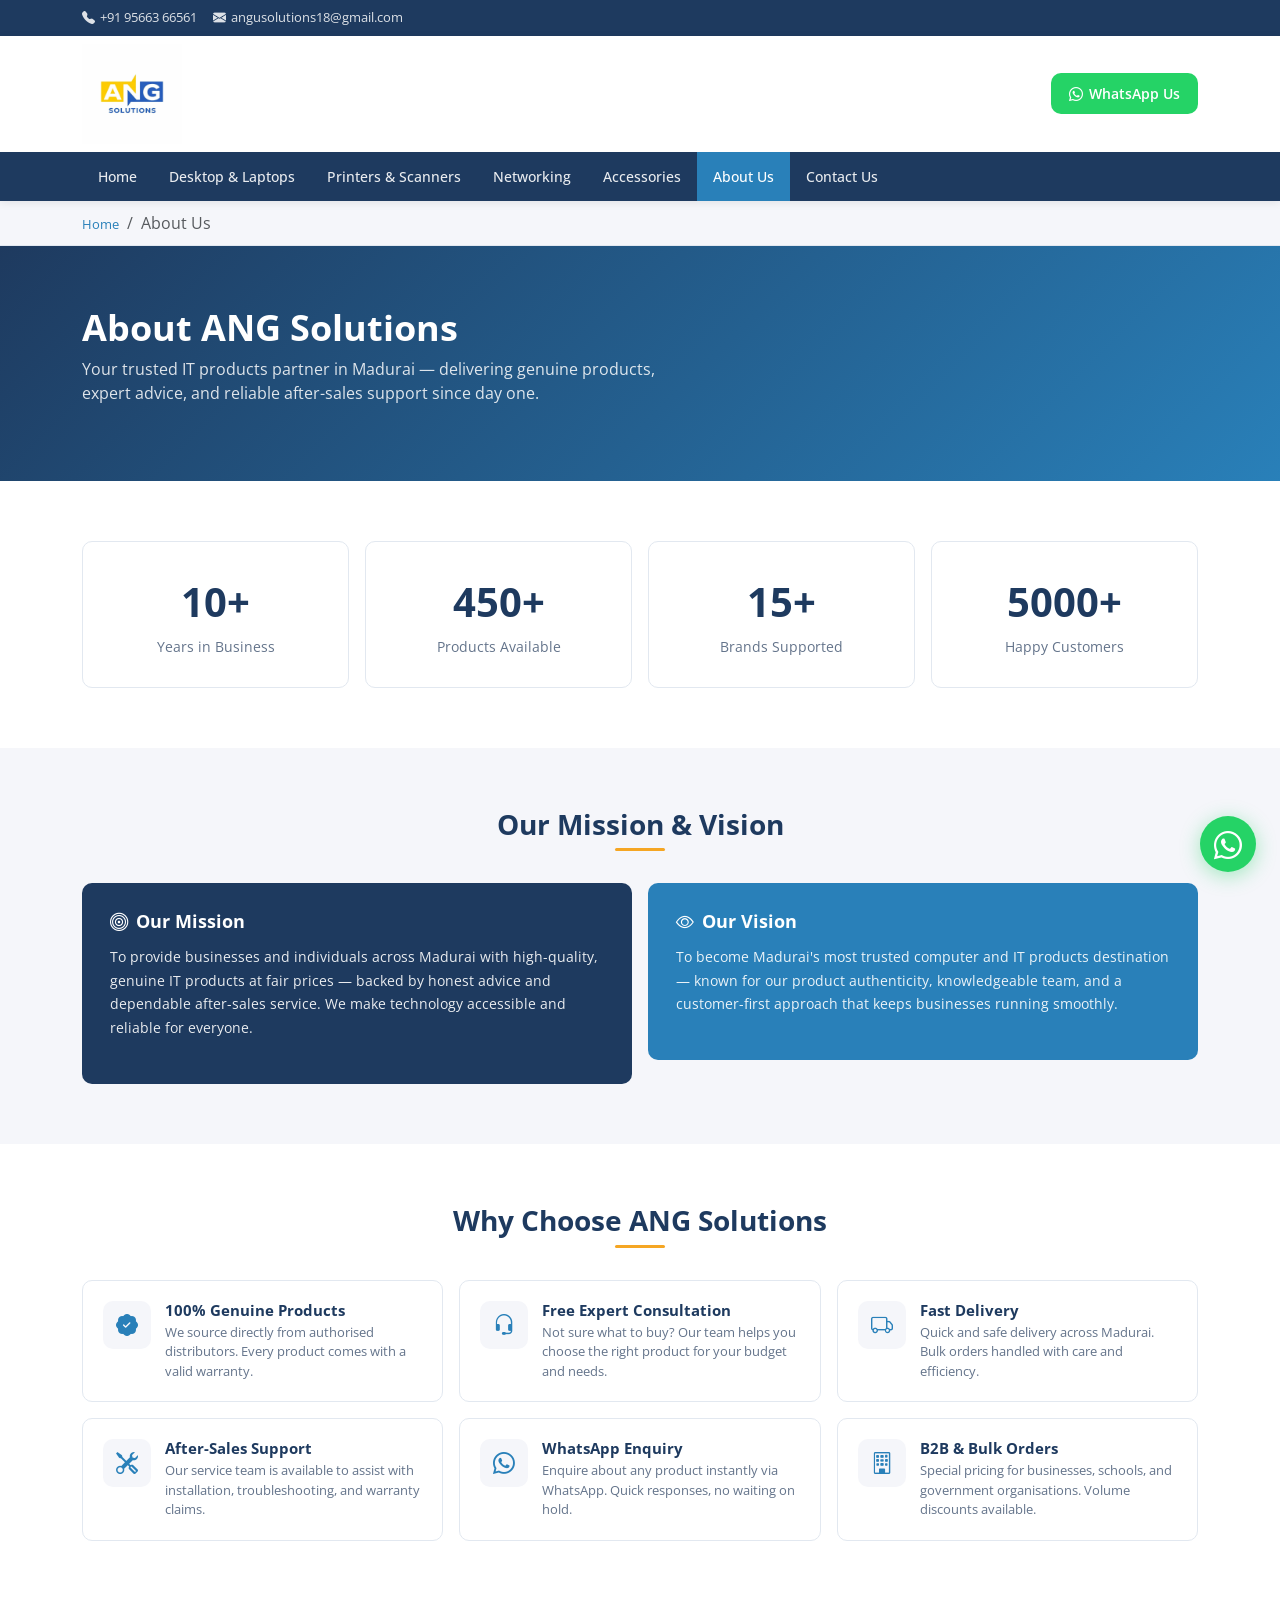
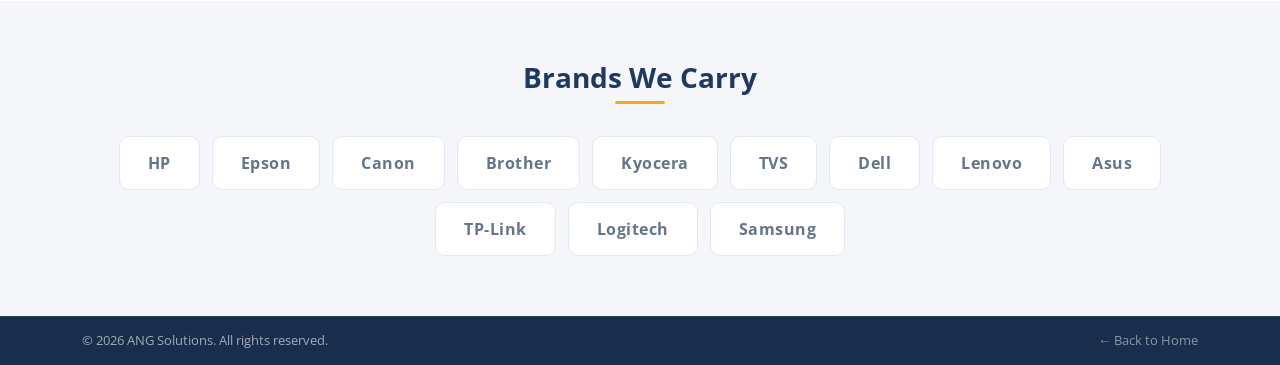
<file: pages/about.html>
<!DOCTYPE html>
<html lang="en">
<head>
  <meta charset="UTF-8"/>
  <meta name="viewport" content="width=device-width, initial-scale=1.0"/>
  <title>About Us | ANG Solutions</title>
  <link rel="stylesheet" href="https://cdn.jsdelivr.net/npm/bootstrap@5.3.3/dist/css/bootstrap.min.css"/>
  <link rel="stylesheet" href="https://cdn.jsdelivr.net/npm/bootstrap-icons@1.11.3/font/bootstrap-icons.min.css"/>
  <link href="https://fonts.googleapis.com/css2?family=Open+Sans:wght@400;500;600;700&display=swap" rel="stylesheet"/>
  <link rel="stylesheet" href="../css/style.css"/>
  <style>
    .breadcrumb-bar{background:var(--light-grey);padding:10px 0;border-bottom:1px solid var(--border);}
    .breadcrumb-item a{color:var(--blue);font-size:13px;}
    .about-hero{background:linear-gradient(135deg,var(--navy) 0%,#2980B9 100%);color:#fff;padding:60px 0;}
    .about-hero h1{font-size:36px;font-weight:700;}
    .about-hero p{font-size:16px;opacity:.85;max-width:600px;}
    .stat-card{text-align:center;padding:30px 20px;background:var(--white);border:1.5px solid var(--border);border-radius:var(--radius);}
    .stat-card .stat-num{font-size:40px;font-weight:700;color:var(--navy);}
    .stat-card .stat-label{font-size:14px;color:var(--text-muted);margin-top:4px;}
    .usp-item{display:flex;align-items:flex-start;gap:14px;padding:20px;background:var(--white);border:1.5px solid var(--border);border-radius:var(--radius);}
    .usp-icon{width:48px;height:48px;background:var(--light-grey);border-radius:10px;display:flex;align-items:center;justify-content:center;font-size:22px;color:var(--blue);flex-shrink:0;}
    .usp-item h6{font-size:15px;font-weight:700;color:var(--navy);margin-bottom:4px;}
    .usp-item p{font-size:13px;color:var(--text-muted);margin:0;}
    .mv-card{padding:28px;border-radius:var(--radius);}
    .mv-card.mission{background:var(--navy);color:#fff;}
    .mv-card.vision{background:var(--blue);color:#fff;}
    .mv-card h4{font-size:18px;font-weight:700;margin-bottom:12px;}
    .mv-card p{font-size:14px;opacity:.9;line-height:1.7;}
  </style>
</head>
<body>
<div class="topbar">
  <div class="container d-flex justify-content-between align-items-center">
    <div class="topbar-left d-flex gap-3">
      <a href="tel:+919566366561"><i class="bi bi-telephone-fill"></i> +91 95663 66561</a>
      <a href="mailto:angusolutions18@gmail.com"><i class="bi bi-envelope-fill"></i> angusolutions18@gmail.com</a>
    </div>
  </div>
</div>
<header class="site-header sticky-top">
  <div class="container">
    <div class="d-flex align-items-center justify-content-between py-2 gap-3">
      <a href="../index.html"><img src="../images/logo.png" alt="ANG Solutions" class="logo-img"/></a>
      <a href="https://wa.me/919566366561" class="btn btn-whatsapp d-none d-lg-flex" target="_blank"><i class="bi bi-whatsapp"></i> WhatsApp Us</a>
    </div>
  </div>
  <nav class="main-nav d-none d-lg-block">
    <div class="container">
      <ul class="nav-list d-flex align-items-center gap-0 mb-0 ps-0">
        <li class="nav-item"><a href="../index.html" class="nav-link">Home</a></li>
        <li class="nav-item"><a href="category.html?cat=desktop-laptops" class="nav-link">Desktop & Laptops</a></li>
        <li class="nav-item"><a href="category.html?cat=printers-scanners" class="nav-link">Printers & Scanners</a></li>
        <li class="nav-item"><a href="category.html?cat=networking" class="nav-link">Networking</a></li>
        <li class="nav-item"><a href="category.html?cat=accessories" class="nav-link">Accessories</a></li>
        <li class="nav-item"><a href="about.html" class="nav-link active">About Us</a></li>
        <li class="nav-item"><a href="contact.html" class="nav-link">Contact Us</a></li>
      </ul>
    </div>
  </nav>
</header>
<div class="breadcrumb-bar">
  <div class="container"><nav><ol class="breadcrumb mb-0">
    <li class="breadcrumb-item"><a href="../index.html">Home</a></li>
    <li class="breadcrumb-item active">About Us</li>
  </ol></nav></div>
</div>

<!-- ABOUT HERO -->
<section class="about-hero">
  <div class="container">
    <h1>About ANG Solutions</h1>
    <p>Your trusted IT products partner in Madurai — delivering genuine products, expert advice, and reliable after-sales support since day one.</p>
  </div>
</section>

<!-- STATS -->
<section class="section-gap">
  <div class="container">
    <div class="row g-3 text-center">
      <div class="col-6 col-md-3"><div class="stat-card"><div class="stat-num">10+</div><div class="stat-label">Years in Business</div></div></div>
      <div class="col-6 col-md-3"><div class="stat-card"><div class="stat-num">450+</div><div class="stat-label">Products Available</div></div></div>
      <div class="col-6 col-md-3"><div class="stat-card"><div class="stat-num">15+</div><div class="stat-label">Brands Supported</div></div></div>
      <div class="col-6 col-md-3"><div class="stat-card"><div class="stat-num">5000+</div><div class="stat-label">Happy Customers</div></div></div>
    </div>
  </div>
</section>

<!-- MISSION & VISION -->
<section class="section-gap bg-light-grey">
  <div class="container">
    <div class="section-header text-center mb-4"><h2>Our Mission & Vision</h2></div>
    <div class="row g-3">
      <div class="col-md-6"><div class="mv-card mission">
        <h4><i class="bi bi-bullseye me-2"></i>Our Mission</h4>
        <p>To provide businesses and individuals across Madurai with high-quality, genuine IT products at fair prices — backed by honest advice and dependable after-sales service. We make technology accessible and reliable for everyone.</p>
      </div></div>
      <div class="col-md-6"><div class="mv-card vision">
        <h4><i class="bi bi-eye me-2"></i>Our Vision</h4>
        <p>To become Madurai's most trusted computer and IT products destination — known for our product authenticity, knowledgeable team, and a customer-first approach that keeps businesses running smoothly.</p>
      </div></div>
    </div>
  </div>
</section>

<!-- WHY CHOOSE US -->
<section class="section-gap">
  <div class="container">
    <div class="section-header text-center mb-4"><h2>Why Choose ANG Solutions</h2></div>
    <div class="row g-3">
      <div class="col-md-6 col-lg-4"><div class="usp-item"><div class="usp-icon"><i class="bi bi-patch-check-fill"></i></div><div><h6>100% Genuine Products</h6><p>We source directly from authorised distributors. Every product comes with a valid warranty.</p></div></div></div>
      <div class="col-md-6 col-lg-4"><div class="usp-item"><div class="usp-icon"><i class="bi bi-headset"></i></div><div><h6>Free Expert Consultation</h6><p>Not sure what to buy? Our team helps you choose the right product for your budget and needs.</p></div></div></div>
      <div class="col-md-6 col-lg-4"><div class="usp-item"><div class="usp-icon"><i class="bi bi-truck"></i></div><div><h6>Fast Delivery</h6><p>Quick and safe delivery across Madurai. Bulk orders handled with care and efficiency.</p></div></div></div>
      <div class="col-md-6 col-lg-4"><div class="usp-item"><div class="usp-icon"><i class="bi bi-tools"></i></div><div><h6>After-Sales Support</h6><p>Our service team is available to assist with installation, troubleshooting, and warranty claims.</p></div></div></div>
      <div class="col-md-6 col-lg-4"><div class="usp-item"><div class="usp-icon"><i class="bi bi-whatsapp"></i></div><div><h6>WhatsApp Enquiry</h6><p>Enquire about any product instantly via WhatsApp. Quick responses, no waiting on hold.</p></div></div></div>
      <div class="col-md-6 col-lg-4"><div class="usp-item"><div class="usp-icon"><i class="bi bi-building"></i></div><div><h6>B2B & Bulk Orders</h6><p>Special pricing for businesses, schools, and government organisations. Volume discounts available.</p></div></div></div>
    </div>
  </div>
</section>

<!-- BRANDS -->
<section class="brands-section section-gap bg-light-grey">
  <div class="container">
    <div class="section-header text-center mb-4"><h2>Brands We Carry</h2></div>
    <div class="brands-strip">
      <div class="brand-item">HP</div><div class="brand-item">Epson</div><div class="brand-item">Canon</div>
      <div class="brand-item">Brother</div><div class="brand-item">Kyocera</div><div class="brand-item">TVS</div>
      <div class="brand-item">Dell</div><div class="brand-item">Lenovo</div><div class="brand-item">Asus</div>
      <div class="brand-item">TP-Link</div><div class="brand-item">Logitech</div><div class="brand-item">Samsung</div>
    </div>
  </div>
</section>

<footer class="site-footer">
  <div class="footer-bottom">
    <div class="container d-flex justify-content-between">
      <p class="mb-0">&copy; 2026 ANG Solutions. All rights reserved.</p>
      <a href="../index.html" class="text-white-50" style="font-size:13px">← Back to Home</a>
    </div>
  </div>
</footer>
<a href="https://wa.me/919566366561" class="whatsapp-float" target="_blank"><i class="bi bi-whatsapp"></i></a>
<button class="back-to-top" id="backToTop"><i class="bi bi-arrow-up"></i></button>
<script src="https://cdn.jsdelivr.net/npm/bootstrap@5.3.3/dist/js/bootstrap.bundle.min.js"></script>
<script src="../js/main.js"></script>
</body>
</html>
</file>
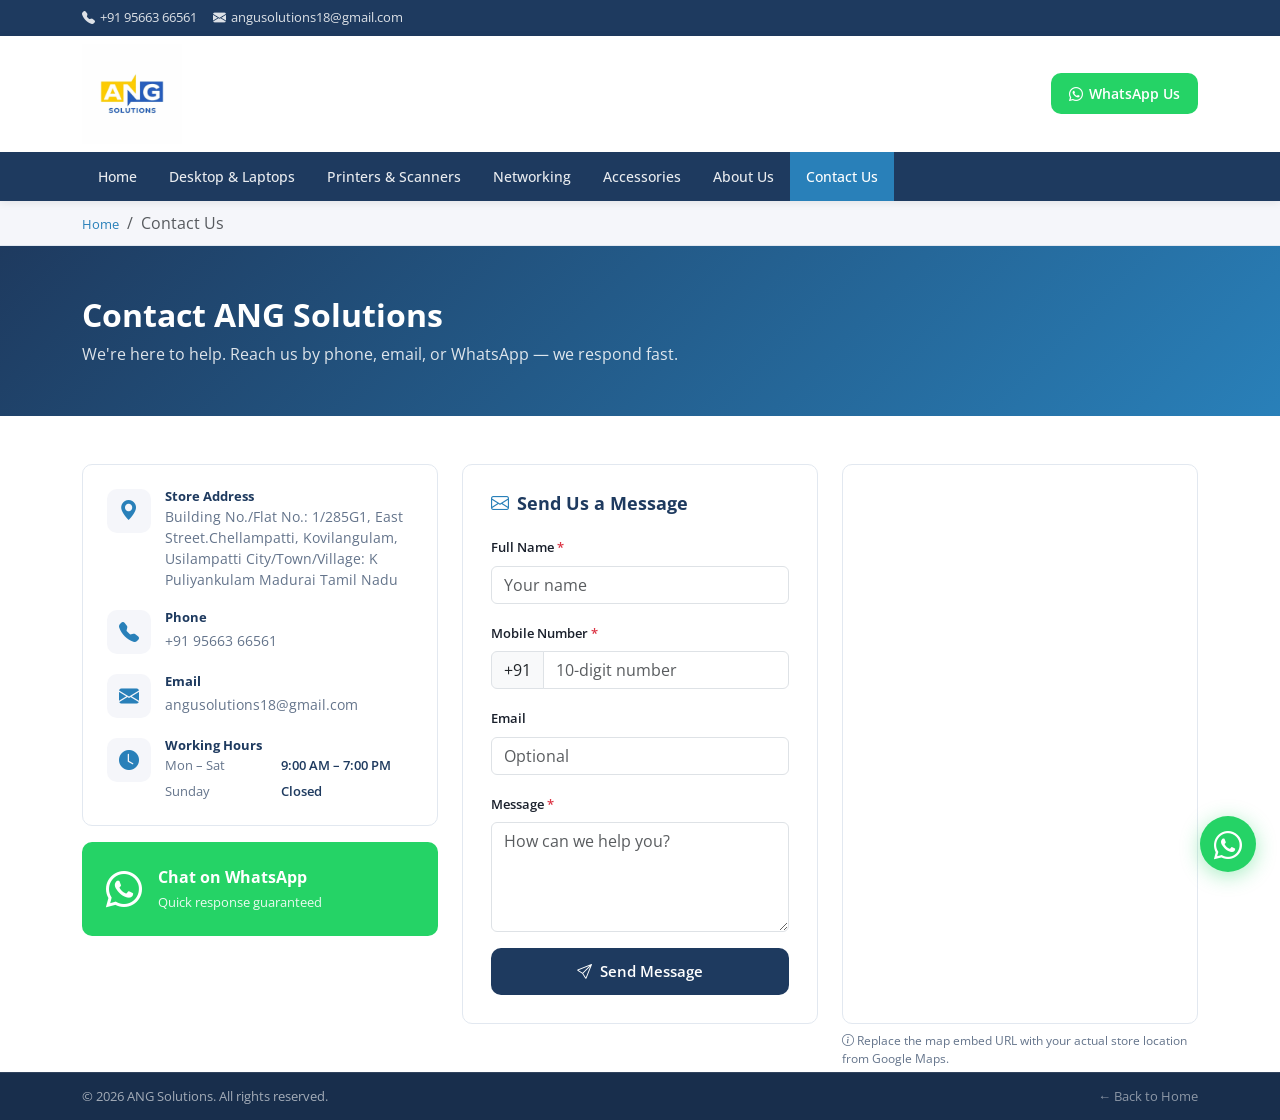
<file: pages/contact.html>
<!DOCTYPE html>
<html lang="en">
<head>
  <meta charset="UTF-8"/>
  <meta name="viewport" content="width=device-width, initial-scale=1.0"/>
  <title>Contact Us | ANG Solutions</title>
  <link rel="stylesheet" href="https://cdn.jsdelivr.net/npm/bootstrap@5.3.3/dist/css/bootstrap.min.css"/>
  <link rel="stylesheet" href="https://cdn.jsdelivr.net/npm/bootstrap-icons@1.11.3/font/bootstrap-icons.min.css"/>
  <link href="https://fonts.googleapis.com/css2?family=Open+Sans:wght@400;500;600;700&display=swap" rel="stylesheet"/>
  <link rel="stylesheet" href="../css/style.css"/>
  <style>
    .breadcrumb-bar{background:var(--light-grey);padding:10px 0;border-bottom:1px solid var(--border);}
    .breadcrumb-item a{color:var(--blue);font-size:13px;}
    .contact-hero{background:linear-gradient(135deg,var(--navy),#2980B9);color:#fff;padding:50px 0;}
    .contact-hero h1{font-size:32px;font-weight:700;}
    .info-card{background:var(--white);border:1.5px solid var(--border);border-radius:var(--radius);padding:24px;}
    .info-row{display:flex;align-items:flex-start;gap:14px;margin-bottom:20px;}
    .info-row:last-child{margin-bottom:0;}
    .info-icon{width:44px;height:44px;background:var(--light-grey);border-radius:10px;display:flex;align-items:center;justify-content:center;font-size:20px;color:var(--blue);flex-shrink:0;}
    .info-row h6{font-size:13px;font-weight:700;color:var(--navy);margin-bottom:2px;}
    .info-row p,.info-row a{font-size:14px;color:var(--text-muted);margin:0;}
    .info-row a:hover{color:var(--blue);}
    .hours-grid{display:grid;grid-template-columns:1fr 1fr;gap:6px;font-size:13px;}
    .hours-grid .day{color:var(--text-muted);}
    .hours-grid .time{font-weight:600;color:var(--navy);}
    .form-card{background:var(--white);border:1.5px solid var(--border);border-radius:var(--radius);padding:28px;}
    .form-card h4{font-size:18px;font-weight:700;color:var(--navy);margin-bottom:20px;}
    .btn-submit-contact{background:var(--navy);color:#fff;border:none;border-radius:var(--radius);padding:12px 28px;font-size:15px;font-weight:600;cursor:pointer;transition:background .2s;width:100%;}
    .btn-submit-contact:hover{background:var(--blue);}
    .map-wrap{border-radius:var(--radius);overflow:hidden;border:1.5px solid var(--border);}
    .wa-cta{background:var(--success);color:#fff;border-radius:var(--radius);padding:20px 24px;display:flex;align-items:center;gap:16px;text-decoration:none;transition:background .2s;}
    .wa-cta:hover{background:#128C7E;color:#fff;}
    .wa-cta i{font-size:36px;}
    .wa-cta strong{display:block;font-size:16px;font-weight:700;}
    .wa-cta span{font-size:13px;opacity:.9;}
  </style>
</head>
<body>
<div class="topbar">
  <div class="container d-flex justify-content-between align-items-center">
    <div class="topbar-left d-flex gap-3">
      <a href="tel:+919566366561"><i class="bi bi-telephone-fill"></i> +91 95663 66561</a>
      <a href="mailto:angusolutions18@gmail.com"><i class="bi bi-envelope-fill"></i> angusolutions18@gmail.com</a>
    </div>
  </div>
</div>
<header class="site-header sticky-top">
  <div class="container">
    <div class="d-flex align-items-center justify-content-between py-2 gap-3">
      <a href="../index.html"><img src="../images/logo.png" alt="ANG Solutions" class="logo-img"/></a>
      <a href="https://wa.me/919999999999" class="btn btn-whatsapp d-none d-lg-flex" target="_blank"><i class="bi bi-whatsapp"></i> WhatsApp Us</a>
    </div>
  </div>
  <nav class="main-nav d-none d-lg-block">
    <div class="container">
      <ul class="nav-list d-flex align-items-center gap-0 mb-0 ps-0">
        <li class="nav-item"><a href="../index.html" class="nav-link">Home</a></li>
        <li class="nav-item"><a href="category.html?cat=desktop-laptops" class="nav-link">Desktop & Laptops</a></li>
        <li class="nav-item"><a href="category.html?cat=printers-scanners" class="nav-link">Printers & Scanners</a></li>
        <li class="nav-item"><a href="category.html?cat=networking" class="nav-link">Networking</a></li>
        <li class="nav-item"><a href="category.html?cat=accessories" class="nav-link">Accessories</a></li>
        <li class="nav-item"><a href="about.html" class="nav-link">About Us</a></li>
        <li class="nav-item"><a href="contact.html" class="nav-link active">Contact Us</a></li>
      </ul>
    </div>
  </nav>
</header>
<div class="breadcrumb-bar">
  <div class="container"><nav><ol class="breadcrumb mb-0">
    <li class="breadcrumb-item"><a href="../index.html">Home</a></li>
    <li class="breadcrumb-item active">Contact Us</li>
  </ol></nav></div>
</div>

<section class="contact-hero">
  <div class="container">
    <h1>Contact ANG Solutions</h1>
    <p class="mb-0" style="opacity:.85">We're here to help. Reach us by phone, email, or WhatsApp — we respond fast.</p>
  </div>
</section>

<div class="container py-5">
  <div class="row g-4">

    <!-- INFO -->
    <div class="col-lg-4">
      <div class="info-card mb-3">
        <div class="info-row">
          <div class="info-icon"><i class="bi bi-geo-alt-fill"></i></div>
          <div><h6>Store Address</h6><p>Building No./Flat No.: 1/285G1, East Street.Chellampatti, Kovilangulam, Usilampatti City/Town/Village: K Puliyankulam Madurai Tamil Nadu </p></div>
        </div>
        <div class="info-row">
          <div class="info-icon"><i class="bi bi-telephone-fill"></i></div>
          <div><h6>Phone</h6><a href="tel:+919566366561">+91 95663 66561</a></div>
        </div>
        <div class="info-row">
          <div class="info-icon"><i class="bi bi-envelope-fill"></i></div>
          <div><h6>Email</h6><a href="mailto:angusolutions18@gmail.com">angusolutions18@gmail.com</a></div>
        </div>
        <div class="info-row">
          <div class="info-icon"><i class="bi bi-clock-fill"></i></div>
          <div>
            <h6>Working Hours</h6>
            <div class="hours-grid">
              <span class="day">Mon – Sat</span><span class="time">9:00 AM – 7:00 PM</span>
              <span class="day">Sunday</span><span class="time">Closed</span>
            </div>
          </div>
        </div>
      </div>

      <!-- WhatsApp CTA -->
      <a href="https://wa.me/919566366561?text=Hi ANG Solutions, I need some help with IT products." target="_blank" class="wa-cta">
        <i class="bi bi-whatsapp"></i>
        <div>
          <strong>Chat on WhatsApp</strong>
          <span>Quick response guaranteed</span>
        </div>
      </a>
    </div>

    <!-- FORM -->
    <div class="col-lg-4">
      <div class="form-card">
        <h4><i class="bi bi-envelope me-2" style="color:var(--blue)"></i>Send Us a Message</h4>
        <form id="contactForm" novalidate>
          <div class="mb-3">
            <label class="form-label">Full Name <span class="text-danger">*</span></label>
            <input type="text" class="form-control" id="cName" required minlength="2" placeholder="Your name"/>
          </div>
          <div class="mb-3">
            <label class="form-label">Mobile Number <span class="text-danger">*</span></label>
            <div class="input-group">
              <span class="input-group-text">+91</span>
              <input type="tel" class="form-control" id="cPhone" required pattern="[0-9]{10}" maxlength="10" placeholder="10-digit number"/>
            </div>
          </div>
          <div class="mb-3">
            <label class="form-label">Email</label>
            <input type="email" class="form-control" id="cEmail" placeholder="Optional"/>
          </div>
          <div class="mb-3">
            <label class="form-label">Message <span class="text-danger">*</span></label>
            <textarea class="form-control" id="cMessage" rows="4" required placeholder="How can we help you?"></textarea>
          </div>
          <button type="submit" class="btn-submit-contact"><i class="bi bi-send me-2"></i>Send Message</button>
        </form>
      </div>
    </div>

    <!-- MAP -->
    <div class="col-lg-4">
      <div class="map-wrap" style="height:100%;min-height:400px;">
        <!-- Replace src with your actual Google Maps embed URL -->
        <iframe
  src="https://maps.google.com/maps?q=East%20Street%2C%20Chellampatti%2C%20Kovilangulam%2C%20Usilampatti&t=&z=15&ie=UTF8&iwloc=&output=embed"
  width="100%"
  height="100%"
  style="border:0;min-height:400px;"
  allowfullscreen
  loading="lazy">
</iframe>
      </div>
      <p class="mt-2" style="font-size:12px;color:var(--text-muted);"><i class="bi bi-info-circle"></i> Replace the map embed URL with your actual store location from Google Maps.</p>
    </div>

  </div>
</div>

<footer class="site-footer">
  <div class="footer-bottom">
    <div class="container d-flex justify-content-between">
      <p class="mb-0">&copy; 2026 ANG Solutions. All rights reserved.</p>
      <a href="../index.html" class="text-white-50" style="font-size:13px">← Back to Home</a>
    </div>
  </div>
</footer>

<a href="https://wa.me/919566366561" class="whatsapp-float" target="_blank"><i class="bi bi-whatsapp"></i></a>
<button class="back-to-top" id="backToTop"><i class="bi bi-arrow-up"></i></button>

<div class="toast-container position-fixed bottom-0 end-0 p-3">
  <div id="successToast" class="toast align-items-center text-bg-success border-0">
    <div class="d-flex">
      <div class="toast-body"><i class="bi bi-check-circle"></i> Message sent! We'll contact you soon.</div>
      <button type="button" class="btn-close btn-close-white me-2 m-auto" data-bs-dismiss="toast"></button>
    </div>
  </div>
</div>

<script src="https://cdn.jsdelivr.net/npm/bootstrap@5.3.3/dist/js/bootstrap.bundle.min.js"></script>
<script src="../js/main.js"></script>
<script>
document.getElementById("contactForm").addEventListener("submit", function(e) {
  e.preventDefault();
  const name = document.getElementById("cName").value.trim();
  const phone = document.getElementById("cPhone").value.trim();
  const msg = document.getElementById("cMessage").value.trim();
  if (name.length < 2) { alert("Please enter your full name."); return; }
  if (!/^[0-9]{10}$/.test(phone)) { alert("Please enter a valid 10-digit mobile number."); return; }
  if (!msg) { alert("Please enter your message."); return; }
  const toast = new bootstrap.Toast(document.getElementById("successToast"));
  toast.show();
  this.reset();
});
</script>
</body>
</html>
</file>
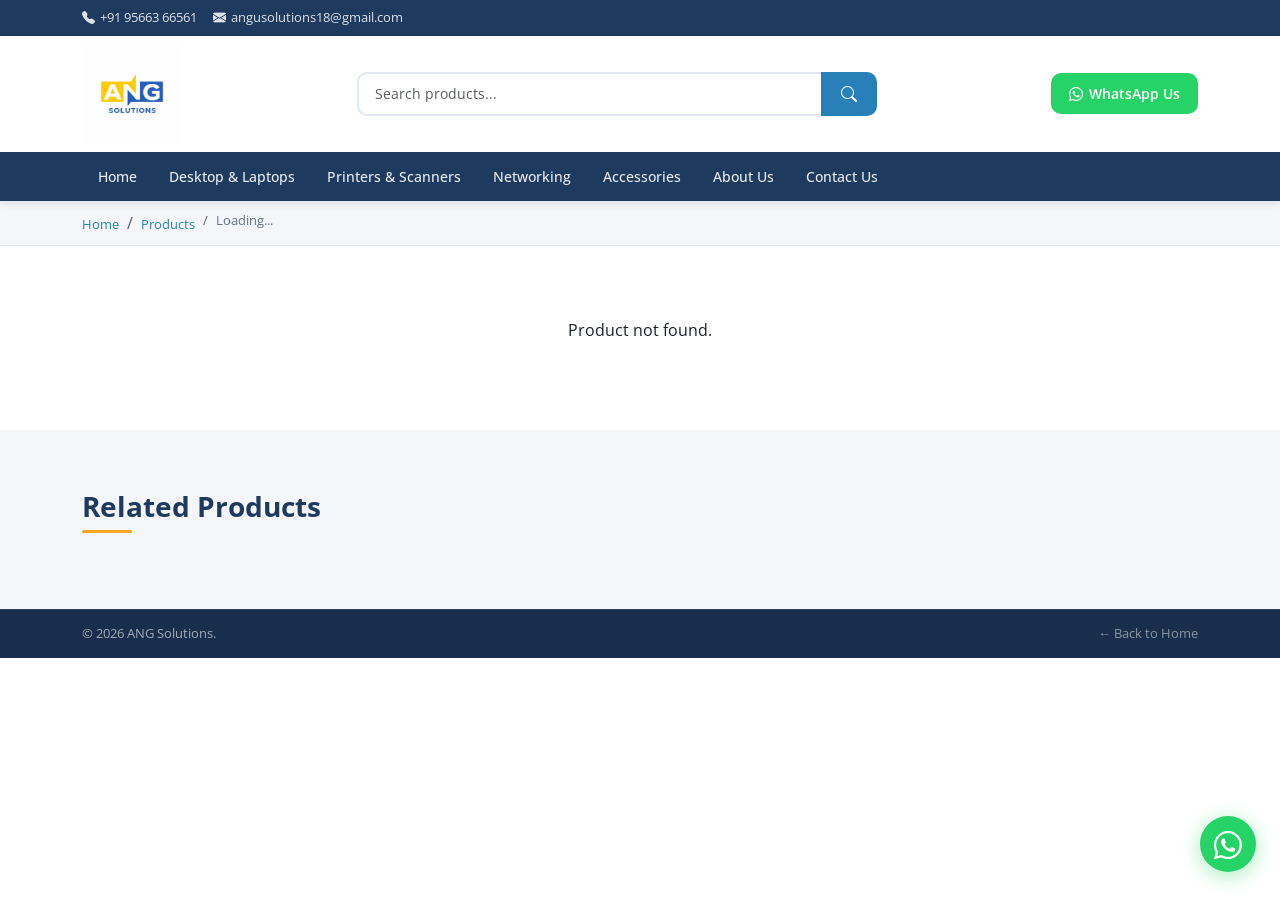
<file: pages/product.html>
<!DOCTYPE html>
<html lang="en">
<head>
  <meta charset="UTF-8"/>
  <meta name="viewport" content="width=device-width, initial-scale=1.0"/>
  <title>Product | ANG Solutions</title>
  <link rel="stylesheet" href="https://cdn.jsdelivr.net/npm/bootstrap@5.3.3/dist/css/bootstrap.min.css"/>
  <link rel="stylesheet" href="https://cdn.jsdelivr.net/npm/bootstrap-icons@1.11.3/font/bootstrap-icons.min.css"/>
  <link href="https://fonts.googleapis.com/css2?family=Open+Sans:wght@400;500;600;700&display=swap" rel="stylesheet"/>
  <link rel="stylesheet" href="../css/style.css"/>
  <style>
    .breadcrumb-bar{background:var(--light-grey);padding:10px 0;border-bottom:1px solid var(--border);}
    .breadcrumb-item a{color:var(--blue);font-size:13px;}
    .breadcrumb-item.active{font-size:13px;color:var(--text-muted);}
    .product-gallery-main{border:1.5px solid var(--border);border-radius:var(--radius);overflow:hidden;background:var(--light-grey);padding:20px;text-align:center;}
    .product-gallery-main img{max-height:360px;object-fit:contain;width:100%;}
    .thumb-strip{display:flex;gap:8px;margin-top:10px;flex-wrap:wrap;}
    .thumb{width:70px;height:70px;border:2px solid var(--border);border-radius:8px;cursor:pointer;overflow:hidden;background:var(--white);padding:4px;transition:border-color .2s;}
    .thumb.active,.thumb:hover{border-color:var(--blue);}
    .thumb img{width:100%;height:100%;object-fit:contain;}
    .product-detail-title{font-size:22px;font-weight:700;color:var(--navy);line-height:1.3;}
    .product-detail-brand{font-size:13px;color:var(--text-muted);margin-bottom:6px;}
    .price-block{background:var(--light-grey);border-radius:var(--radius);padding:16px 20px;margin:16px 0;}
    .price-block .price-sale{font-size:28px;font-weight:700;color:var(--navy);}
    .price-block .price-mrp{font-size:15px;color:var(--text-muted);text-decoration:line-through;}
    .price-block .disc-pill{background:#E53E3E;color:#fff;font-size:12px;font-weight:700;padding:3px 10px;border-radius:20px;}
    .price-block .gst-note{font-size:12px;color:var(--text-muted);margin-top:4px;}
    .btn-enquire-big{background:var(--navy);color:#fff;border:none;border-radius:var(--radius);padding:14px 28px;font-size:16px;font-weight:700;width:100%;cursor:pointer;transition:background .2s;display:flex;align-items:center;justify-content:center;gap:8px;}
    .btn-enquire-big:hover{background:var(--blue);}
    .btn-wa-big{background:var(--success);color:#fff;border:none;border-radius:var(--radius);padding:14px 28px;font-size:16px;font-weight:700;width:100%;cursor:pointer;transition:background .2s;display:flex;align-items:center;justify-content:center;gap:8px;text-decoration:none;}
    .btn-wa-big:hover{background:#128C7E;color:#fff;}
    .stock-badge-in{color:#276749;background:#C6F6D5;border-radius:20px;padding:4px 12px;font-size:13px;font-weight:600;}
    .stock-badge-out{color:#822727;background:#FED7D7;border-radius:20px;padding:4px 12px;font-size:13px;font-weight:600;}
    .specs-table{width:100%;border-collapse:collapse;font-size:14px;}
    .specs-table tr:nth-child(even){background:var(--light-grey);}
    .specs-table td{padding:10px 14px;border:1px solid var(--border);}
    .specs-table td:first-child{font-weight:600;color:var(--navy);width:40%;}
    .share-btns{display:flex;gap:10px;margin-top:8px;}
    .share-btn{display:flex;align-items:center;gap:6px;padding:8px 14px;border-radius:8px;font-size:13px;font-weight:600;cursor:pointer;border:1.5px solid var(--border);background:var(--white);transition:all .2s;text-decoration:none;color:var(--text-dark);}
    .share-btn.wa{border-color:var(--success);color:var(--success);}
    .share-btn.wa:hover{background:var(--success);color:#fff;}
    .share-btn:hover{border-color:var(--blue);color:var(--blue);}
  </style>
</head>
<body>

<div class="topbar">
  <div class="container d-flex justify-content-between align-items-center">
    <div class="topbar-left d-flex gap-3">
      <a href="tel:+919566366561"><i class="bi bi-telephone-fill"></i> +91 95663 66561</a>
      <a href="mailto:angusolutions18@gmail.com"><i class="bi bi-envelope-fill"></i> angusolutions18@gmail.com</a>
    </div>
  </div>
</div>

<header class="site-header sticky-top">
  <div class="container">
    <div class="d-flex align-items-center justify-content-between py-2 gap-3">
      <a href="../index.html"><img src="../images/logo.png" alt="ANG Solutions" class="logo-img"/></a>
      <div class="search-bar flex-grow-1 mx-3 d-none d-lg-flex">
        <input type="text" placeholder="Search products..." class="form-control search-input"/>
        <button class="btn btn-search"><i class="bi bi-search"></i></button>
      </div>
      <a href="https://wa.me/919566366561" class="btn btn-whatsapp d-none d-lg-flex" target="_blank"><i class="bi bi-whatsapp"></i> WhatsApp Us</a>
    </div>
  </div>
  <nav class="main-nav d-none d-lg-block">
    <div class="container">
      <ul class="nav-list d-flex align-items-center gap-0 mb-0 ps-0">
        <li class="nav-item"><a href="../index.html" class="nav-link">Home</a></li>
        <li class="nav-item"><a href="category.html?cat=desktop-laptops" class="nav-link">Desktop & Laptops</a></li>
        <li class="nav-item"><a href="category.html?cat=printers-scanners" class="nav-link">Printers & Scanners</a></li>
        <li class="nav-item"><a href="category.html?cat=networking" class="nav-link">Networking</a></li>
        <li class="nav-item"><a href="category.html?cat=accessories" class="nav-link">Accessories</a></li>
        <li class="nav-item"><a href="about.html" class="nav-link">About Us</a></li>
        <li class="nav-item"><a href="contact.html" class="nav-link">Contact Us</a></li>
      </ul>
    </div>
  </nav>
</header>

<div class="breadcrumb-bar">
  <div class="container">
    <nav><ol class="breadcrumb mb-0" id="bc">
      <li class="breadcrumb-item"><a href="../index.html">Home</a></li>
      <li class="breadcrumb-item"><a href="category.html" id="bcCat">Products</a></li>
      <li class="breadcrumb-item active" id="bcProduct">Loading...</li>
    </ol></nav>
  </div>
</div>

<div class="container py-4" id="productDetail"></div>

<section class="section-gap bg-light-grey">
  <div class="container">
    <div class="section-header mb-4"><h2>Related Products</h2></div>
    <div class="row g-3" id="relatedProducts"></div>
  </div>
</section>

<footer class="site-footer mt-0">
  <div class="footer-bottom">
    <div class="container d-flex justify-content-between">
      <p class="mb-0">&copy; 2026 ANG Solutions.</p>
      <a href="../index.html" class="text-white-50" style="font-size:13px">← Back to Home</a>
    </div>
  </div>
</footer>

<a href="https://wa.me/919566366561" class="whatsapp-float" target="_blank"><i class="bi bi-whatsapp"></i></a>
<button class="back-to-top" id="backToTop"><i class="bi bi-arrow-up"></i></button>

<!-- ENQUIRY MODAL -->
<div class="modal fade" id="enquiryModal" tabindex="-1">
  <div class="modal-dialog modal-dialog-centered">
    <div class="modal-content">
      <div class="modal-header">
        <h5 class="modal-title"><i class="bi bi-chat-dots"></i> Product Enquiry</h5>
        <button type="button" class="btn-close btn-close-white" data-bs-dismiss="modal"></button>
      </div>
      <div class="modal-body">
        <div class="enquiry-product-name mb-3" id="modalProductName"></div>
        <form id="enquiryForm" novalidate>
          <input type="hidden" id="enquiryProductId"/>
          <div class="mb-3"><label class="form-label">Full Name <span class="text-danger">*</span></label>
            <input type="text" class="form-control" id="enquiryName" required/></div>
          <div class="mb-3"><label class="form-label">Mobile <span class="text-danger">*</span></label>
            <div class="input-group"><span class="input-group-text">+91</span>
            <input type="tel" class="form-control" id="enquiryPhone" required pattern="[0-9]{10}" maxlength="10"/></div></div>
          <div class="mb-3"><label class="form-label">Email</label>
            <input type="email" class="form-control" id="enquiryEmail"/></div>
          <div class="mb-3"><label class="form-label">Quantity</label>
            <input type="text" class="form-control" id="enquiryQty"/></div>
          <div class="mb-3"><label class="form-label">Message</label>
            <textarea class="form-control" id="enquiryMessage" rows="3" maxlength="500"></textarea></div>
          <div class="d-grid gap-2">
            <button type="submit" class="btn btn-enquire-submit"><i class="bi bi-send"></i> Send Enquiry</button>
            <a href="#" class="btn btn-whatsapp-modal" id="whatsappEnquiry" target="_blank"><i class="bi bi-whatsapp"></i> WhatsApp Enquiry</a>
          </div>
        </form>
      </div>
    </div>
  </div>
</div>
<div class="toast-container position-fixed bottom-0 end-0 p-3">
  <div id="successToast" class="toast align-items-center text-bg-success border-0">
    <div class="d-flex">
      <div class="toast-body"><i class="bi bi-check-circle"></i> Enquiry sent successfully!</div>
      <button type="button" class="btn-close btn-close-white me-2 m-auto" data-bs-dismiss="toast"></button>
    </div>
  </div>
</div>

<script src="https://cdn.jsdelivr.net/npm/bootstrap@5.3.3/dist/js/bootstrap.bundle.min.js"></script>
<script src="../js/products.js"></script>
<script src="../js/main.js"></script>
<script>
document.addEventListener("DOMContentLoaded", function() {
  const id = parseInt(new URLSearchParams(window.location.search).get("id"));
  const p = products.find(x => x.id === id);
  if (!p) { document.getElementById("productDetail").innerHTML = '<p class="text-center py-5">Product not found.</p>'; return; }

  document.title = p.name + " | ANG Solutions";
  document.getElementById("bcProduct").textContent = p.name;
  document.getElementById("bcCat").textContent = p.category.replace(/-/g, " ").replace(/\b\w/g, c => c.toUpperCase());
  document.getElementById("bcCat").href = `category.html?cat=${p.category}`;

  const disc = getDiscount(p.mrp, p.price);
  const waText = encodeURIComponent(`Hi ANG Solutions,\nI'm interested in: *${p.name}*\nSKU: ${p.sku}\nPlease share availability and best price.`);
  const images = [p.image, p.image, p.image];

  document.getElementById("productDetail").innerHTML = `
    <div class="row g-4">
      <div class="col-lg-5">
        <div class="product-gallery-main">
          <img src="${p.image}" alt="${p.name}" id="mainImg"/>
        </div>
        <div class="thumb-strip">
          ${images.map((img, i) => `<div class="thumb ${i===0?'active':''}" onclick="switchImg('${img}', this)"><img src="${img}" alt=""/></div>`).join("")}
        </div>
      </div>
      <div class="col-lg-7">
        <div class="product-detail-brand"><i class="bi bi-award"></i> ${p.brand} &nbsp;|&nbsp; SKU: ${p.sku}</div>
        <h1 class="product-detail-title">${p.name}</h1>
        <div class="mt-2">${p.inStock ? '<span class="stock-badge-in"><i class="bi bi-check-circle"></i> In Stock</span>' : '<span class="stock-badge-out"><i class="bi bi-x-circle"></i> Out of Stock</span>'}</div>
        <div class="price-block">
          <div class="d-flex align-items-center gap-3 flex-wrap">
            <span class="price-sale">${formatPrice(p.price)}</span>
            ${p.mrp > p.price ? `<span class="price-mrp">${formatPrice(p.mrp)}</span><span class="disc-pill">${disc}% OFF</span>` : ""}
          </div>
          <div class="gst-note"><i class="bi bi-info-circle"></i> Price inclusive of all taxes (GST)</div>
        </div>
        <p style="font-size:14px;color:var(--text-muted);margin-bottom:20px;">${p.shortDesc}</p>
        <div class="d-grid gap-2 mb-3">
          <button class="btn-enquire-big" onclick="openEnquiry(${p.id})"><i class="bi bi-chat-dots"></i> Enquire Now</button>
          <a href="https://wa.me/${WHATSAPP_NUMBER}?text=${waText}" class="btn-wa-big" target="_blank"><i class="bi bi-whatsapp"></i> WhatsApp Enquiry</a>
        </div>
        <div class="share-btns">
          <span style="font-size:13px;color:var(--text-muted);align-self:center">Share:</span>
          <a href="https://wa.me/?text=${waText}" class="share-btn wa" target="_blank"><i class="bi bi-whatsapp"></i> WhatsApp</a>
          <a href="https://www.facebook.com/sharer/sharer.php?u=${encodeURIComponent(window.location.href)}" class="share-btn" target="_blank"><i class="bi bi-facebook"></i> Facebook</a>
          <button class="share-btn" onclick="navigator.clipboard.writeText(window.location.href);alert('Link copied!')"><i class="bi bi-link-45deg"></i> Copy Link</button>
        </div>
      </div>
    </div>
    <div class="row mt-4">
      <div class="col-12">
        <ul class="nav nav-tabs" id="pdpTab">
          <li class="nav-item"><button class="nav-link active" data-bs-toggle="tab" data-bs-target="#descTab">Description</button></li>
          <li class="nav-item"><button class="nav-link" data-bs-toggle="tab" data-bs-target="#specsTab">Specifications</button></li>
        </ul>
        <div class="tab-content border border-top-0 rounded-bottom p-3">
          <div class="tab-pane fade show active" id="descTab">
            <p style="font-size:14px;line-height:1.8;color:var(--text-muted);">${p.shortDesc}. This product is sourced directly from the manufacturer and comes with full warranty support. Contact ANG Solutions for bulk pricing and service support.</p>
          </div>
          <div class="tab-pane fade" id="specsTab">
            <table class="specs-table">
              <tr><td>Brand</td><td>${p.brand}</td></tr>
              <tr><td>Model / SKU</td><td>${p.sku}</td></tr>
              <tr><td>Category</td><td>${p.category.replace(/-/g," ").replace(/\b\w/g,c=>c.toUpperCase())}</td></tr>
              <tr><td>Stock Status</td><td>${p.inStock ? "In Stock" : "Out of Stock"}</td></tr>
              <tr><td>MRP</td><td>${formatPrice(p.mrp)}</td></tr>
              <tr><td>Selling Price</td><td>${formatPrice(p.price)}</td></tr>
            </table>
          </div>
        </div>
      </div>
    </div>`;

  // Related products
  const related = products.filter(x => x.category === p.category && x.id !== p.id).slice(0, 4);
  document.getElementById("relatedProducts").innerHTML = related.map(buildProductCard).join("");
});

function switchImg(src, el) {
  document.getElementById("mainImg").src = src;
  document.querySelectorAll(".thumb").forEach(t => t.classList.remove("active"));
  el.classList.add("active");
}
</script>
</body>
</html>
</file>
<file: css/style.css>
/* ===== ANG SOLUTIONS - MAIN STYLESHEET ===== */
/* Brand: Navy #1E3A5F | Accent: #2980B9 | Yellow: #F5A623 */

:root {
  --navy: #1E3A5F;
  --blue: #2980B9;
  --yellow: #F5A623;
  --light-grey: #F5F6FA;
  --border: #E2E8F0;
  --text-dark: #1A202C;
  --text-muted: #64748B;
  --white: #ffffff;
  --success: #25D366;
  --radius: 10px;
  --shadow: 0 2px 12px rgba(0,0,0,0.08);
  --transition: 0.25s ease;
}

* { box-sizing: border-box; margin: 0; padding: 0; }
body { font-family: 'Open Sans', sans-serif; color: var(--text-dark); background: var(--white); }
a { text-decoration: none; color: inherit; }
img { max-width: 100%; }
ul { list-style: none; padding: 0; margin: 0; }
.section-gap { padding: 60px 0; }
.bg-light-grey { background: var(--light-grey); }

/* ===== TOPBAR ===== */
.topbar {
  background: var(--navy);
  color: var(--white);
  padding: 8px 0;
  font-size: 13px;
}
.topbar a {
  color: rgba(255,255,255,0.85);
  transition: color var(--transition);
  display: inline-flex;
  align-items: center;
  gap: 5px;
}
.topbar a:hover { color: var(--yellow); }
.topbar-right a { font-size: 16px; }

/* ===== HEADER ===== */
.site-header {
  background: var(--white);
  box-shadow: 0 2px 8px rgba(0,0,0,0.1);
  z-index: 1000;
}

.logo-img { height: 100px; width: auto; max-width: 260px; object-fit: contain; }

.search-bar {
  position: relative;
  display: flex;
  align-items: center;
  max-width: 520px;
}
.search-input {
  border: 2px solid var(--border);
  border-right: none;
  border-radius: var(--radius) 0 0 var(--radius) !important;
  height: 44px;
  font-size: 14px;
  padding-left: 16px;
}
.search-input:focus {
  border-color: var(--blue);
  box-shadow: none;
}
.btn-search {
  background: var(--blue);
  color: var(--white);
  border: 2px solid var(--blue);
  border-radius: 0 var(--radius) var(--radius) 0;
  height: 44px;
  padding: 0 18px;
  font-size: 16px;
}
.btn-search:hover { background: var(--navy); border-color: var(--navy); color: var(--white); }

.btn-whatsapp {
  background: var(--success);
  color: var(--white);
  border: none;
  border-radius: var(--radius);
  padding: 10px 18px;
  font-size: 14px;
  font-weight: 600;
  display: inline-flex;
  align-items: center;
  gap: 6px;
  transition: background var(--transition);
}
.btn-whatsapp:hover { background: #128C7E; color: var(--white); }

.navbar-toggler {
  background: none;
  border: 2px solid var(--navy);
  border-radius: 8px;
  padding: 6px 10px;
  font-size: 22px;
  color: var(--navy);
  cursor: pointer;
}

/* ===== MAIN NAV ===== */
.main-nav {
  background: var(--navy);
}
.nav-list { display: flex; flex-wrap: nowrap; }
.nav-item { position: relative; }
.nav-item .nav-link {
  color: rgba(255,255,255,0.9) !important;
  font-size: 14px;
  font-weight: 500;
  padding: 14px 16px;
  display: flex;
  align-items: center;
  gap: 4px;
  white-space: nowrap;
  transition: background var(--transition), color var(--transition);
}
.nav-item .nav-link:hover,
.nav-item .nav-link.active {
  background: var(--blue);
  color: var(--white) !important;
}

/* MEGA MENU */
.mega-menu {
  display: none;
  position: absolute;
  top: 100%;
  left: 0;
  background: var(--white);
  min-width: 680px;
  box-shadow: 0 8px 30px rgba(0,0,0,0.15);
  border-top: 3px solid var(--blue);
  border-radius: 0 0 var(--radius) var(--radius);
  padding: 20px 0;
  z-index: 9999;
}
.has-dropdown:hover .mega-menu { display: block; }
.mega-menu a {
  display: block;
  padding: 7px 12px;
  font-size: 13px;
  color: var(--text-dark);
  border-radius: 6px;
  transition: background var(--transition), color var(--transition);
}
.mega-menu a:hover { background: var(--light-grey); color: var(--blue); }
.mega-label {
  font-size: 12px;
  font-weight: 700;
  color: var(--blue);
  text-transform: uppercase;
  letter-spacing: 0.5px;
  padding: 0 12px;
  border-left: 3px solid var(--yellow);
}

/* ===== MOBILE MENU ===== */
.mobile-menu {
  position: fixed;
  top: 0; left: -100%;
  width: 300px;
  height: 100vh;
  background: var(--navy);
  z-index: 9999;
  transition: left 0.3s ease;
  overflow-y: auto;
}
.mobile-menu.open { left: 0; }
.mobile-overlay {
  display: none;
  position: fixed;
  inset: 0;
  background: rgba(0,0,0,0.5);
  z-index: 9998;
}
.mobile-overlay.open { display: block; }
.mobile-menu-inner { padding: 20px; }
.mobile-close {
  background: none;
  border: none;
  color: var(--white);
  font-size: 24px;
  cursor: pointer;
  margin-bottom: 20px;
  display: block;
}
.mobile-nav-list > li > a {
  display: block;
  color: rgba(255,255,255,0.9);
  padding: 12px 0;
  font-size: 15px;
  border-bottom: 1px solid rgba(255,255,255,0.1);
  display: flex;
  justify-content: space-between;
  align-items: center;
}
.mobile-sub {
  background: rgba(255,255,255,0.05);
  border-radius: 8px;
  padding: 6px;
  margin: 4px 0 8px;
  display: none;
}
.mobile-sub.open { display: block; }
.mobile-sub li a {
  display: block;
  color: rgba(255,255,255,0.75);
  padding: 8px 12px;
  font-size: 13px;
  border-radius: 6px;
}
.mobile-sub li a:hover { background: rgba(255,255,255,0.1); }

/* ===== HERO SLIDER ===== */
.hero-slider { position: relative; }
.hero-slide {
  height: 500px;
  display: flex;
  align-items: center;
  justify-content: center;
  background-size: cover;
  background-position: center;
  position: relative;
}
.slide-1 {
  background-image: linear-gradient(135deg, rgba(30,58,95,0.88) 0%, rgba(41,128,185,0.82) 100%),
    url('https://images.unsplash.com/photo-1498049794561-7780e7231661?w=1400&q=80&auto=format&fit=crop');
  background-size: cover; background-position: center;
}
.slide-2 {
  background-image: linear-gradient(135deg, rgba(15,39,68,0.87) 0%, rgba(30,58,95,0.85) 100%),
    url('https://images.unsplash.com/photo-1612815154858-60aa4c59eaa6?w=1400&q=80&auto=format&fit=crop');
  background-size: cover; background-position: center;
}
.slide-3 {
  background-image: linear-gradient(135deg, rgba(10,30,60,0.88) 0%, rgba(41,128,185,0.82) 100%),
    url('https://images.unsplash.com/photo-1558618666-fcd25c85cd64?w=1400&q=80&auto=format&fit=crop');
  background-size: cover; background-position: center;
}
.hero-slide::before {
  content: '';
  position: absolute;
  inset: 0;
  background: rgba(0,0,0,0.3);
}
.hero-content {
  position: relative;
  z-index: 2;
  color: var(--white);
  max-width: 660px;
  width: 100%;
  padding: 20px;
  text-align: center;
  display: flex;
  flex-direction: column;
  align-items: center;
}
.hero-badge {
  background: var(--yellow);
  color: var(--navy);
  font-size: 12px;
  font-weight: 700;
  padding: 4px 14px;
  border-radius: 20px;
  display: inline-block;
  margin-bottom: 16px;
  text-transform: uppercase;
  letter-spacing: 0.5px;
}
.hero-content h1 {
  font-size: clamp(28px, 4vw, 48px);
  font-weight: 700;
  line-height: 1.2;
  margin-bottom: 16px;
}
.hero-content p {
  font-size: 16px;
  opacity: 0.9;
  margin-bottom: 28px;
}
.btn-hero-primary {
  background: var(--yellow);
  color: var(--navy);
  border: 2px solid var(--yellow);
  padding: 12px 28px;
  border-radius: var(--radius);
  font-weight: 700;
  font-size: 15px;
  transition: all var(--transition);
}
.btn-hero-primary:hover { background: #e6941a; border-color: #e6941a; color: var(--navy); }
.btn-hero-outline {
  background: transparent;
  color: var(--white);
  border: 2px solid rgba(255,255,255,0.7);
  padding: 12px 28px;
  border-radius: var(--radius);
  font-weight: 600;
  font-size: 15px;
  transition: all var(--transition);
  display: inline-flex;
  align-items: center;
  gap: 8px;
}
.btn-hero-outline:hover { background: rgba(255,255,255,0.15); border-color: var(--white); color: var(--white); }

/* ===== TRUST BADGES ===== */
.trust-section {
  background: var(--white);
  border-bottom: 1px solid var(--border);
}
.trust-item {
  display: flex;
  align-items: center;
  gap: 14px;
  padding: 18px 20px;
  border-right: 1px solid var(--border);
}
.trust-item:last-child { border-right: none; }
.trust-item i {
  font-size: 30px;
  color: var(--blue);
  flex-shrink: 0;
}
.trust-item strong {
  display: block;
  font-size: 14px;
  font-weight: 700;
  color: var(--navy);
}
.trust-item span {
  font-size: 12px;
  color: var(--text-muted);
}

/* ===== SECTION HEADERS ===== */
.section-header h2 {
  font-size: 28px;
  font-weight: 700;
  color: var(--navy);
  position: relative;
  display: inline-block;
  padding-bottom: 10px;
}
.section-header h2::after {
  content: '';
  position: absolute;
  bottom: 0; left: 0;
  width: 50px; height: 3px;
  background: var(--yellow);
  border-radius: 2px;
}
.section-header.text-center h2::after { left: 50%; transform: translateX(-50%); }
.section-header p { color: var(--text-muted); margin-top: 8px; font-size: 15px; }

/* ===== CATEGORY TILES ===== */
.cat-tile {
  display: flex;
  flex-direction: column;
  align-items: center;
  gap: 10px;
  padding: 20px 12px;
  background: var(--white);
  border: 1.5px solid var(--border);
  border-radius: var(--radius);
  text-align: center;
  transition: all var(--transition);
  cursor: pointer;
}
.cat-tile:hover {
  border-color: var(--blue);
  box-shadow: 0 4px 20px rgba(41,128,185,0.15);
  transform: translateY(-3px);
  color: var(--blue);
}
.cat-icon {
  width: 60px; height: 60px;
  border-radius: 50%;
  background: var(--light-grey);
  display: flex;
  align-items: center;
  justify-content: center;
  font-size: 26px;
  color: var(--navy);
  transition: all var(--transition);
}
.cat-tile:hover .cat-icon {
  background: var(--blue);
  color: var(--white);
}
.cat-tile span {
  font-size: 13px;
  font-weight: 600;
  color: var(--text-dark);
  line-height: 1.3;
}
.cat-tile:hover span { color: var(--blue); }

/* ===== PRODUCT CARDS ===== */
.product-card {
  background: var(--white);
  border: 1.5px solid var(--border);
  border-radius: var(--radius);
  overflow: hidden;
  transition: all var(--transition);
  height: 100%;
  display: flex;
  flex-direction: column;
  position: relative;
}
.product-card:hover {
  box-shadow: 0 6px 25px rgba(0,0,0,0.12);
  transform: translateY(-4px);
  border-color: var(--blue);
}
.product-img-wrap {
  position: relative;
  background: var(--light-grey);
  padding: 16px;
  aspect-ratio: 1;
  overflow: hidden;
}
.product-img-wrap img {
  width: 100%;
  height: 100%;
  object-fit: contain;
  transition: transform var(--transition);
}
.product-card:hover .product-img-wrap img { transform: scale(1.05); }
.discount-badge {
  position: absolute;
  top: 10px; left: 10px;
  background: #E53E3E;
  color: var(--white);
  font-size: 11px;
  font-weight: 700;
  padding: 3px 8px;
  border-radius: 5px;
}
.out-of-stock-badge {
  position: absolute;
  top: 10px; right: 10px;
  background: var(--text-muted);
  color: var(--white);
  font-size: 11px;
  font-weight: 600;
  padding: 3px 8px;
  border-radius: 5px;
}
.product-body {
  padding: 14px;
  flex: 1;
  display: flex;
  flex-direction: column;
}
.product-brand {
  font-size: 11px;
  color: var(--text-muted);
  text-transform: uppercase;
  font-weight: 600;
  letter-spacing: 0.5px;
  margin-bottom: 4px;
}
.product-name {
  font-size: 14px;
  font-weight: 600;
  color: var(--text-dark);
  line-height: 1.4;
  margin-bottom: 10px;
  flex: 1;
  display: -webkit-box;
  -webkit-line-clamp: 2;
  -webkit-box-orient: vertical;
  overflow: hidden;
}
.product-price {
  display: flex;
  align-items: center;
  gap: 8px;
  margin-bottom: 12px;
  flex-wrap: wrap;
}
.price-sale {
  font-size: 18px;
  font-weight: 700;
  color: var(--navy);
}
.price-mrp {
  font-size: 13px;
  color: var(--text-muted);
  text-decoration: line-through;
}
.price-gst {
  font-size: 11px;
  color: var(--text-muted);
  width: 100%;
}
.btn-enquire {
  background: var(--navy);
  color: var(--white);
  border: none;
  border-radius: 8px;
  padding: 10px;
  font-size: 13px;
  font-weight: 600;
  width: 100%;
  cursor: pointer;
  transition: background var(--transition);
  display: flex;
  align-items: center;
  justify-content: center;
  gap: 6px;
}
.btn-enquire:hover { background: var(--blue); }

/* QUICK VIEW */
.quick-view-btn {
  position: absolute;
  bottom: 12px; left: 50%;
  transform: translateX(-50%) translateY(10px);
  opacity: 0;
  background: var(--white);
  color: var(--navy);
  border: 1px solid var(--navy);
  border-radius: 20px;
  padding: 5px 14px;
  font-size: 12px;
  font-weight: 600;
  white-space: nowrap;
  transition: all var(--transition);
  cursor: pointer;
}
.product-card:hover .quick-view-btn {
  opacity: 1;
  transform: translateX(-50%) translateY(0);
}

/* ===== BRANDS STRIP ===== */
.brands-strip {
  display: flex;
  flex-wrap: wrap;
  gap: 12px;
  justify-content: center;
  align-items: center;
}
.brand-item {
  border: 1.5px solid var(--border);
  border-radius: var(--radius);
  padding: 14px 28px;
  font-size: 16px;
  font-weight: 700;
  color: var(--text-muted);
  background: var(--white);
  transition: all var(--transition);
  letter-spacing: 0.5px;
}
.brand-item:hover {
  border-color: var(--blue);
  color: var(--blue);
  box-shadow: var(--shadow);
}

/* ===== FOOTER ===== */
.site-footer { background: var(--navy); color: rgba(255,255,255,0.85); }
.footer-top { padding: 50px 0 30px; }
.footer-logo { height: 50px; width: auto; filter: brightness(0) invert(1); }
.footer-top p { font-size: 14px; line-height: 1.7; color: rgba(255,255,255,0.7); }
.footer-top h5 {
  font-size: 15px;
  font-weight: 700;
  color: var(--white);
  margin-bottom: 16px;
  padding-bottom: 8px;
  border-bottom: 2px solid var(--yellow);
  display: inline-block;
}
.footer-top ul li { margin-bottom: 8px; }
.footer-top ul li a { font-size: 13px; color: rgba(255,255,255,0.7); transition: color var(--transition); }
.footer-top ul li a:hover { color: var(--yellow); }
.contact-list li {
  display: flex;
  align-items: flex-start;
  gap: 10px;
  margin-bottom: 10px;
  font-size: 13px;
  color: rgba(255,255,255,0.75);
}
.contact-list li i { color: var(--yellow); margin-top: 2px; flex-shrink: 0; }
.contact-list li a { color: rgba(255,255,255,0.75); }
.contact-list li a:hover { color: var(--yellow); }
.social-links { display: flex; gap: 10px; }
.social-links a {
  width: 36px; height: 36px;
  border: 1px solid rgba(255,255,255,0.3);
  border-radius: 50%;
  display: flex;
  align-items: center;
  justify-content: center;
  color: rgba(255,255,255,0.8);
  font-size: 16px;
  transition: all var(--transition);
}
.social-links a:hover { background: var(--yellow); border-color: var(--yellow); color: var(--navy); }
.footer-bottom {
  background: rgba(0,0,0,0.2);
  padding: 14px 0;
  font-size: 13px;
  color: rgba(255,255,255,0.6);
  border-top: 1px solid rgba(255,255,255,0.1);
}

/* ===== WHATSAPP FLOAT ===== */
.whatsapp-float {
  position: fixed;
  bottom: 28px; right: 24px;
  width: 56px; height: 56px;
  background: var(--success);
  color: var(--white);
  border-radius: 50%;
  display: flex;
  align-items: center;
  justify-content: center;
  font-size: 28px;
  box-shadow: 0 4px 20px rgba(37,211,102,0.4);
  z-index: 9990;
  transition: transform var(--transition), box-shadow var(--transition);
}
.whatsapp-float:hover {
  transform: scale(1.1);
  box-shadow: 0 6px 25px rgba(37,211,102,0.6);
  color: var(--white);
}

/* ===== BACK TO TOP ===== */
.back-to-top {
  position: fixed;
  bottom: 95px; right: 24px;
  width: 42px; height: 42px;
  background: var(--navy);
  color: var(--white);
  border: none;
  border-radius: 50%;
  display: flex;
  align-items: center;
  justify-content: center;
  font-size: 18px;
  cursor: pointer;
  z-index: 9989;
  opacity: 0;
  transition: opacity var(--transition), transform var(--transition);
  transform: translateY(10px);
}
.back-to-top.show { opacity: 1; transform: translateY(0); }
.back-to-top:hover { background: var(--blue); }

/* ===== ENQUIRY MODAL ===== */
.modal-header {
  background: var(--navy);
  color: var(--white);
  border-radius: 10px 10px 0 0;
}
.modal-title { font-size: 16px; font-weight: 600; display: flex; align-items: center; gap: 8px; }
.enquiry-product-name {
  background: var(--light-grey);
  border-left: 4px solid var(--blue);
  padding: 10px 14px;
  border-radius: 6px;
  font-size: 14px;
  font-weight: 600;
  color: var(--navy);
}
.btn-enquire-submit {
  background: var(--navy);
  color: var(--white);
  border: none;
  padding: 12px;
  border-radius: 8px;
  font-weight: 600;
  font-size: 15px;
  cursor: pointer;
  display: flex;
  align-items: center;
  justify-content: center;
  gap: 8px;
  transition: background var(--transition);
}
.btn-enquire-submit:hover { background: var(--blue); color: var(--white); }
.btn-whatsapp-modal {
  background: var(--success);
  color: var(--white);
  border: none;
  padding: 12px;
  border-radius: 8px;
  font-weight: 600;
  font-size: 15px;
  display: flex;
  align-items: center;
  justify-content: center;
  gap: 8px;
  transition: background var(--transition);
}
.btn-whatsapp-modal:hover { background: #128C7E; color: var(--white); }
.form-control:focus { border-color: var(--blue); box-shadow: 0 0 0 3px rgba(41,128,185,0.15); }
.form-label { font-size: 13px; font-weight: 600; color: var(--text-dark); }

/* ===== RESPONSIVE ===== */
@media (max-width: 991px) {
  .main-nav { display: none; }
  .logo-img { height: 80px; max-width: 200px; }
  .hero-slide { height: 380px; }
  .hero-content h1 { font-size: 26px; }
  .trust-item { padding: 12px 10px; gap: 10px; }
  .trust-item i { font-size: 22px; }
  .section-gap { padding: 40px 0; }
}

@media (max-width: 767px) {
  .topbar-left { font-size: 11px; flex-direction: column; gap: 2px; }
  .logo-img { height: 65px; max-width: 170px; }
  .hero-slide { height: 320px; }
  .hero-content p { display: none; }
  .trust-item { flex-direction: column; text-align: center; border-right: none; border-bottom: 1px solid var(--border); padding: 14px 8px; }
  .trust-item:last-child { border-bottom: none; }
  .section-header h2 { font-size: 22px; }
  .footer-logo { height: 40px; }
}

/* ===== QUICK VIEW GALLERY MODAL ===== */
.qv-modal-content {
  border-radius: 16px;
  overflow: hidden;
  border: none;
  position: relative;
  box-shadow: 0 20px 60px rgba(0,0,0,0.3);
}
.qv-close-btn {
  position: absolute;
  top: 14px;
  right: 14px;
  z-index: 10;
  background: var(--navy);
  color: var(--white);
  border: none;
  border-radius: 50%;
  width: 36px;
  height: 36px;
  font-size: 16px;
  display: flex;
  align-items: center;
  justify-content: center;
  cursor: pointer;
  transition: background var(--transition);
}
.qv-close-btn:hover { background: var(--blue); }

/* Gallery Column */
.qv-gallery-col {
  background: #f8f9fb;
  padding: 24px;
  display: flex;
  flex-direction: column;
  align-items: center;
  gap: 12px;
  border-right: 1px solid var(--border);
}
.qv-main-img-wrap {
  position: relative;
  width: 100%;
  aspect-ratio: 1;
  background: #fff;
  border-radius: 12px;
  overflow: hidden;
  display: flex;
  align-items: center;
  justify-content: center;
  box-shadow: 0 2px 12px rgba(0,0,0,0.08);
}
.qv-main-img-wrap img {
  width: 100%;
  height: 100%;
  object-fit: contain;
  transition: opacity 0.15s ease;
  padding: 8px;
}
.qv-discount-badge {
  position: absolute;
  top: 12px;
  left: 12px;
  background: #e74c3c;
  color: #fff;
  font-size: 12px;
  font-weight: 700;
  padding: 4px 10px;
  border-radius: 20px;
  z-index: 2;
}
/* Prev / Next arrows on main image */
.qv-nav {
  position: absolute;
  top: 50%;
  transform: translateY(-50%);
  background: rgba(30,58,95,0.75);
  color: #fff;
  border: none;
  border-radius: 50%;
  width: 36px;
  height: 36px;
  display: flex;
  align-items: center;
  justify-content: center;
  cursor: pointer;
  z-index: 3;
  transition: background 0.2s;
}
.qv-nav:hover { background: var(--navy); }
.qv-nav-prev { left: 10px; }
.qv-nav-next { right: 10px; }

/* Thumbnail strip */
.qv-thumbs-strip {
  display: flex;
  gap: 8px;
  flex-wrap: wrap;
  justify-content: center;
  width: 100%;
}
.qv-thumb {
  width: 72px;
  height: 72px;
  border: 2px solid var(--border);
  border-radius: 8px;
  overflow: hidden;
  cursor: pointer;
  transition: border-color 0.2s, transform 0.2s;
  background: #fff;
  flex-shrink: 0;
}
.qv-thumb img {
  width: 100%;
  height: 100%;
  object-fit: contain;
  padding: 4px;
}
.qv-thumb:hover { border-color: var(--blue); transform: scale(1.05); }
.qv-thumb.active { border-color: var(--navy); border-width: 3px; }
.qv-img-count {
  font-size: 12px;
  color: var(--text-muted);
  text-align: center;
}

/* Info Column */
.qv-info-col {
  padding: 28px 24px;
  display: flex;
  flex-direction: column;
  gap: 12px;
  overflow-y: auto;
  max-height: 88vh;
}
.qv-brand-badge {
  display: inline-block;
  background: var(--light-blue, #EBF5FB);
  color: var(--blue);
  font-size: 12px;
  font-weight: 700;
  padding: 3px 12px;
  border-radius: 20px;
  text-transform: uppercase;
  letter-spacing: 0.5px;
}
.qv-product-name {
  font-size: 20px;
  font-weight: 700;
  color: var(--navy);
  line-height: 1.3;
  margin: 0;
}
.qv-price-block {
  display: flex;
  align-items: baseline;
  gap: 10px;
  flex-wrap: wrap;
}
.qv-price-sale {
  font-size: 26px;
  font-weight: 800;
  color: var(--navy);
}
.qv-price-mrp {
  font-size: 15px;
  text-decoration: line-through;
  color: var(--text-muted);
}
.qv-saving {
  font-size: 13px;
  color: #27ae60;
  font-weight: 600;
}
.qv-tax-note {
  font-size: 12px;
  color: var(--text-muted);
}
.qv-stock {
  font-size: 13px;
  font-weight: 600;
  display: flex;
  align-items: center;
  gap: 6px;
}
.qv-stock.in-stock { color: #27ae60; }
.qv-stock.out-stock { color: #e74c3c; }
.qv-sku {
  font-size: 12px;
  color: #aaa;
}

/* Specs table */
.qv-specs-wrap h6 {
  font-size: 13px;
  font-weight: 700;
  color: var(--navy);
  text-transform: uppercase;
  letter-spacing: 0.5px;
  margin-bottom: 8px;
}
.qv-specs-table {
  width: 100%;
  border-collapse: collapse;
  font-size: 13px;
}
.qv-specs-table th {
  background: #f0f4f8;
  color: var(--navy);
  font-weight: 600;
  padding: 6px 10px;
  text-align: left;
  border: 1px solid var(--border);
  width: 40%;
}
.qv-specs-table td {
  padding: 6px 10px;
  border: 1px solid var(--border);
  color: var(--text-dark);
}

/* Action buttons */
.qv-actions {
  display: flex;
  flex-direction: column;
  gap: 10px;
  margin-top: auto;
  padding-top: 8px;
}
.btn-whatsapp-qv {
  display: flex;
  align-items: center;
  justify-content: center;
  gap: 8px;
  background: #25D366;
  color: #fff;
  border-radius: var(--radius);
  padding: 12px;
  font-weight: 700;
  font-size: 15px;
  text-decoration: none;
  transition: background 0.2s;
}
.btn-whatsapp-qv:hover { background: #128C7E; color: #fff; }

/* Mobile responsive */
@media (max-width: 767px) {
  .qv-gallery-col { border-right: none; border-bottom: 1px solid var(--border); padding: 16px; }
  .qv-info-col { padding: 16px; max-height: none; }
  .qv-product-name { font-size: 16px; }
  .qv-price-sale { font-size: 20px; }
  .qv-thumb { width: 56px; height: 56px; }
}

/* ===== QUICK VIEW TABS (Photos / Video) ===== */
.qv-tabs {
  display: flex;
  gap: 8px;
  padding: 12px 16px 0;
  border-bottom: 2px solid var(--border);
  background: #f8f9fb;
}
.qv-tab {
  background: none;
  border: none;
  border-bottom: 3px solid transparent;
  padding: 8px 16px;
  font-size: 13px;
  font-weight: 600;
  color: var(--text-muted);
  cursor: pointer;
  margin-bottom: -2px;
  display: flex;
  align-items: center;
  gap: 6px;
  transition: all 0.2s;
}
.qv-tab:hover { color: var(--navy); }
.qv-tab.active { color: var(--navy); border-bottom-color: var(--navy); }
.qv-video-wrap {
  position: relative;
  width: 100%;
  aspect-ratio: 16/9;
  background: #000;
  border-radius: 8px;
  overflow: hidden;
  margin: 16px 0;
}
.qv-video-wrap iframe {
  width: 100%;
  height: 100%;
  border: none;
}
</file>
